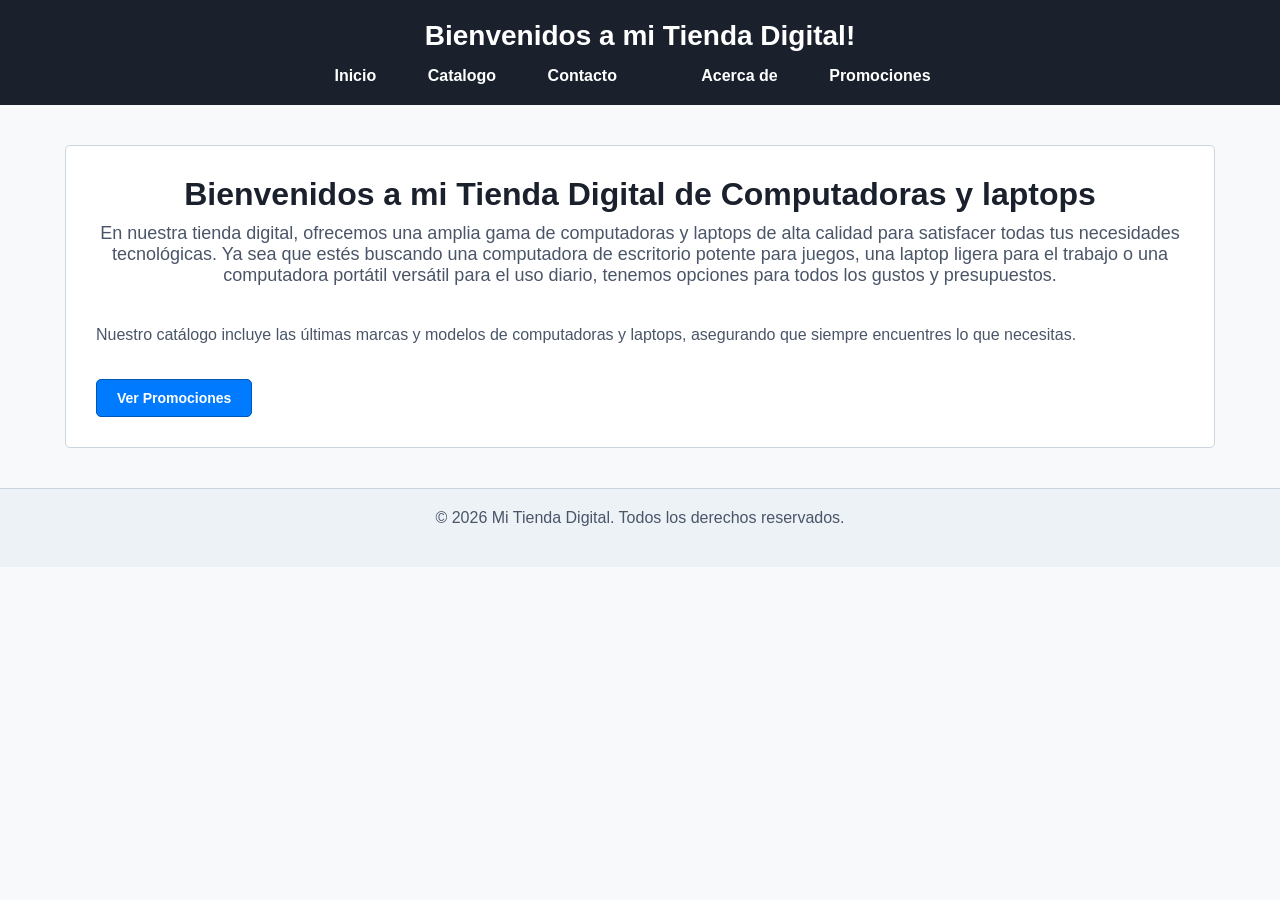
<file: Index.html>
<!DOCTYPE html>
<html lang="es">
<head>
    <meta charset="UTF-8">
    <meta name="viewport" content="width=device-width, initial-scale=1.0">
    <title> Inicio</title>
    <link rel="stylesheet" href="estilos.css">
</head>
<body>
    <header id="MenuPrincipal">
        <h1>Bienvenidos a mi Tienda Digital!</h1>
        <nav>
            <ul>
                <li><a href="Index.html">Inicio</a></li>
                <li><a href="catalogo.html">Catalogo</a></li>
                <li><a href="contactos.html">Contacto</a></li>dsss
                <li><a href="acerca.html">Acerca de</a></li>
               <li><a href="promociones.html">Promociones</a></li>
            </ul>
        </nav>
    </header>
    <main class="Contenido-principal">
        <h1 class="Titulo-Pagina">Bienvenidos a mi Tienda Digital de Computadoras y laptops</h1>
        <p class="subtitulo-pagina">En nuestra tienda digital, ofrecemos una amplia gama de computadoras y laptops de alta calidad para satisfacer todas tus necesidades tecnológicas. Ya sea que estés buscando una computadora de escritorio potente para juegos, una laptop ligera para el trabajo o una computadora portátil versátil para el uso diario, tenemos opciones para todos los gustos y presupuestos.</p>
        <p>Nuestro catálogo incluye las últimas marcas y modelos de computadoras y laptops, asegurando que siempre encuentres lo que necesitas.</p>
        <a href="promociones.html">
        <button class="boton-accion">Ver Promociones</button>
        </a>
    </main>
    <footer id="Piepagina">
        <p>© 2026 Mi Tienda Digital. Todos los derechos reservados.</p>
    </footer>
</body>
</html>
</file>
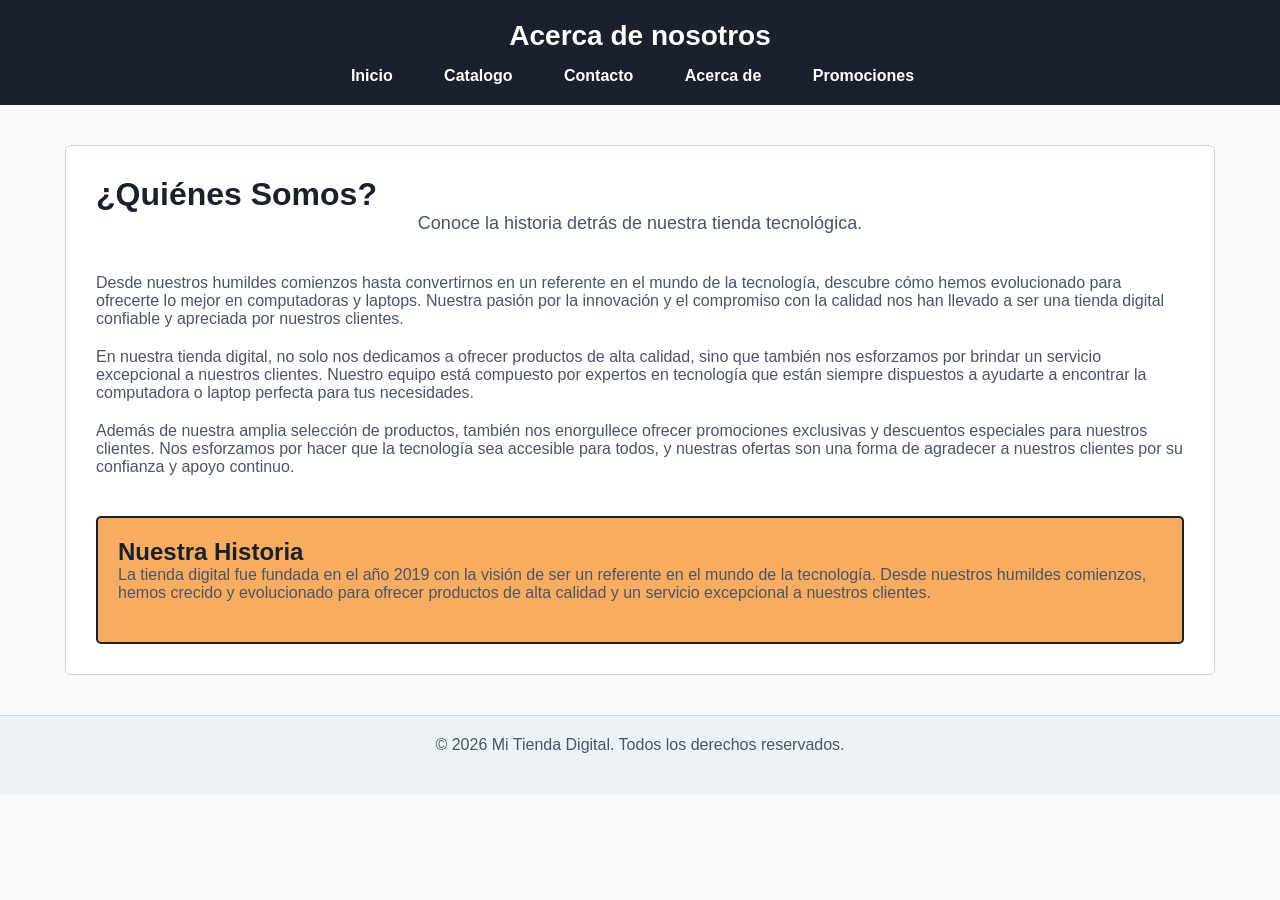
<file: acerca.html>
<!DOCTYPE html>
<html lang="es">
<head>
    <meta charset="UTF-8">
    <meta name="viewport" content="width=device-width, initial-scale=1.0">
    <title>Acerca de nosotros</title>
    <link rel="stylesheet" href="estilos.css">
</head>
<body>
    <header id="MenuPrincipal">
        <h1>Acerca de nosotros</h1>
        <nav>
            <ul>
                <li><a href="Index.html">Inicio</a></li>
                <li><a href="catalogo.html">Catalogo</a></li>
                <li><a href="contactos.html">Contacto</a></li>
                <li><a href="acerca.html">Acerca de</a></li>
                <li><a href="promociones.html">Promociones</a></li>
            </ul>
        </nav>
    </header>
    
    <main class="contenedor-seccion bloque-nosotros">
        <h1 class="titulo-pagina">¿Quiénes Somos?</h1>
        <p class="subtitulo-pagina">Conoce la historia detrás de nuestra tienda tecnológica.</p>
        
        <p>Desde nuestros humildes comienzos hasta convertirnos en un referente en el mundo de la tecnología, descubre cómo hemos evolucionado para ofrecerte lo mejor en computadoras y laptops. Nuestra pasión por la innovación y el compromiso con la calidad nos han llevado a ser una tienda digital confiable y apreciada por nuestros clientes.</p>
        <p>En nuestra tienda digital, no solo nos dedicamos a ofrecer productos de alta calidad, sino que también nos esforzamos por brindar un servicio excepcional a nuestros clientes. Nuestro equipo está compuesto por expertos en tecnología que están siempre dispuestos a ayudarte a encontrar la computadora o laptop perfecta para tus necesidades.</p>
        <p>Además de nuestra amplia selección de productos, también nos enorgullece ofrecer promociones exclusivas y descuentos especiales para nuestros clientes. Nos esforzamos por hacer que la tecnología sea accesible para todos, y nuestras ofertas son una forma de agradecer a nuestros clientes por su confianza y apoyo continuo.</p>
        
        <section class="seccion-historia">
            <h2>Nuestra Historia</h2>
            <p>La tienda digital fue fundada en el año 2019 con la visión de ser un referente en el mundo de la tecnología. Desde nuestros humildes comienzos, hemos crecido y evolucionado para ofrecer productos de alta calidad y un servicio excepcional a nuestros clientes.</p>
        </section>
    </main>

    <footer id="Piepagina">
        <p>© 2026 Mi Tienda Digital. Todos los derechos reservados.</p>
    </footer>
</body>
</html>
</file>
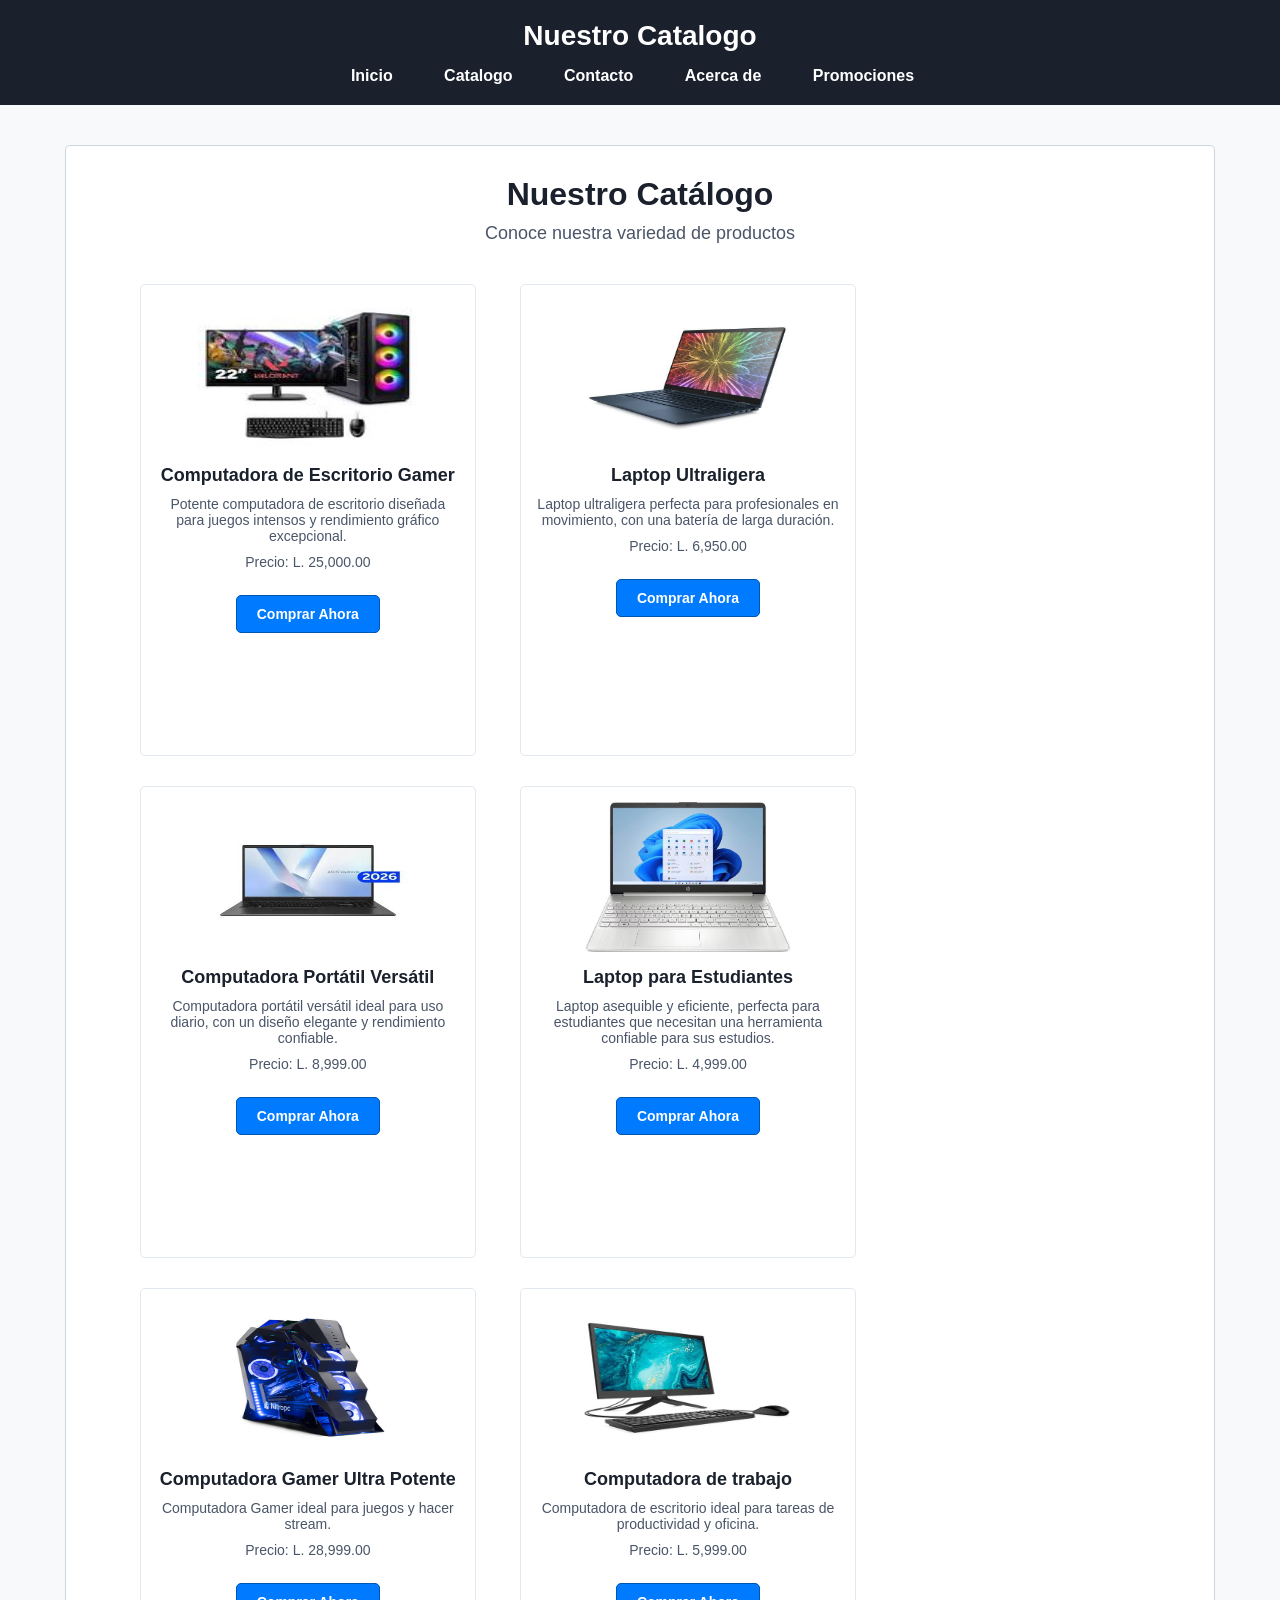
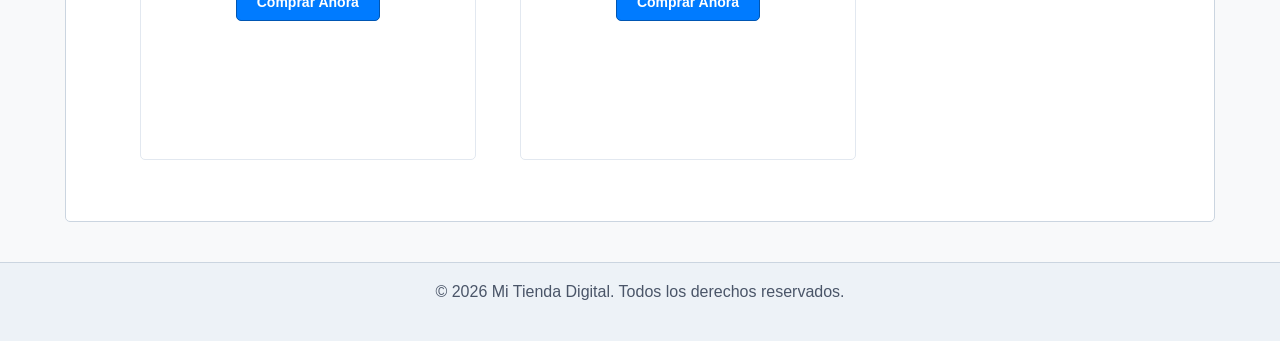
<file: catalogo.html>
<!DOCTYPE html>
<html lang="es">
<head>
    <meta charset="UTF-8">
    <meta name="viewport" content="width=device-width, initial-scale=1.0">
    <title>Nuestro Catalogo</title>
    <link rel="stylesheet" href="estilos.css">
</head>
<body>
    <header id="MenuPrincipal">
        <h1>Nuestro Catalogo</h1>
        <nav>
            <ul>
                <li><a href="Index.html">Inicio</a></li>
                <li><a href="catalogo.html">Catalogo</a></li>
                <li><a href="contactos.html">Contacto</a></li>
                <li><a href="acerca.html">Acerca de</a></li>
                <li><a href="promociones.html">Promociones</a></li>
            </ul>
        </nav>
    </header>

    <main class="Contenido-principal">
        <h1 class="Titulo-Pagina">Nuestro Catálogo</h1>
        <p class="subtitulo-pagina">Conoce nuestra variedad de productos</p>

        <div class="cuadricula-productos">
            <article class="producto">
                <img src="../PROYECTO FINAL/Imagenes/Computadora de Escritorio Gamer.jpg" alt="Computadora de Escritorio Gamer">
                <h2>Computadora de Escritorio Gamer</h2>
                <p>Potente computadora de escritorio diseñada para juegos intensos y rendimiento gráfico excepcional.</p>
                <p>Precio: L. 25,000.00</p>
                <a href="https://www.paypal.com/hn/webapps/mpp/requesting-payments">
                    <button class="boton-accion">Comprar Ahora</button>
                </a>
            </article>

            <article class="producto">
                <img src="../PROYECTO FINAL/Imagenes/Laptop Ultraligera.jpg" alt="Laptop Ultraligera">
                <h2>Laptop Ultraligera</h2>
                <p>Laptop ultraligera perfecta para profesionales en movimiento, con una batería de larga duración.</p>
                <p>Precio: L. 6,950.00</p>
                <a href="https://www.paypal.com/hn/webapps/mpp/requesting-payments">
                    <button class="boton-accion">Comprar Ahora</button>
                </a>
            </article>

            <article class="producto">
                <img src="../PROYECTO FINAL/Imagenes/Computadora Portátil Versátil.jpg" alt="Computadora Portátil Versátil">
                <h2>Computadora Portátil Versátil</h2>
                <p>Computadora portátil versátil ideal para uso diario, con un diseño elegante y rendimiento confiable.</p>
                <p>Precio: L. 8,999.00</p>
                <a href="https://www.paypal.com/hn/webapps/mpp/requesting-payments">
                    <button class="boton-accion">Comprar Ahora</button>
                </a>
            </article>

            <article class="producto">
                <img src="../PROYECTO FINAL/Imagenes/Laptop para Estudiantes.jpg" alt="Laptop para Estudiantes">
                <h2>Laptop para Estudiantes</h2>
                <p>Laptop asequible y eficiente, perfecta para estudiantes que necesitan una herramienta confiable para sus estudios.</p>
                <p>Precio: L. 4,999.00</p>
                <a href="https://www.paypal.com/hn/webapps/mpp/requesting-payments">
                    <button class="boton-accion">Comprar Ahora</button>
                </a>
            </article>

            <article class="producto">
                <img src="../PROYECTO FINAL/Imagenes/Computadora Gamer Ultra Potente.jpg" alt="Computadora Gamer Ultra Potente">
                <h2>Computadora Gamer Ultra Potente</h2>
                <p>Computadora Gamer ideal para juegos y hacer stream.</p>
                <p>Precio: L. 28,999.00</p>
                <a href="https://www.paypal.com/hn/webapps/mpp/requesting-payments">
                    <button class="boton-accion">Comprar Ahora</button>
                </a>
            </article>

            <article class="producto">
                <img src="../PROYECTO FINAL/Imagenes/Computadora de trabajo.jpg" alt="Computadora de Trabajo">
                <h2>Computadora de trabajo</h2>
                <p>Computadora de escritorio ideal para tareas de productividad y oficina.</p>
                <p>Precio: L. 5,999.00</p>
                <a href="https://www.paypal.com/hn/webapps/mpp/requesting-payments">
                    <button class="boton-accion">Comprar Ahora</button>
                </a>
            </article>
        </div>

        <div class="limpiador"></div>
    </main>

    <footer id="Piepagina">
        <p>© 2026 Mi Tienda Digital. Todos los derechos reservados.</p>
    </footer>
</body>
</html>
</file>
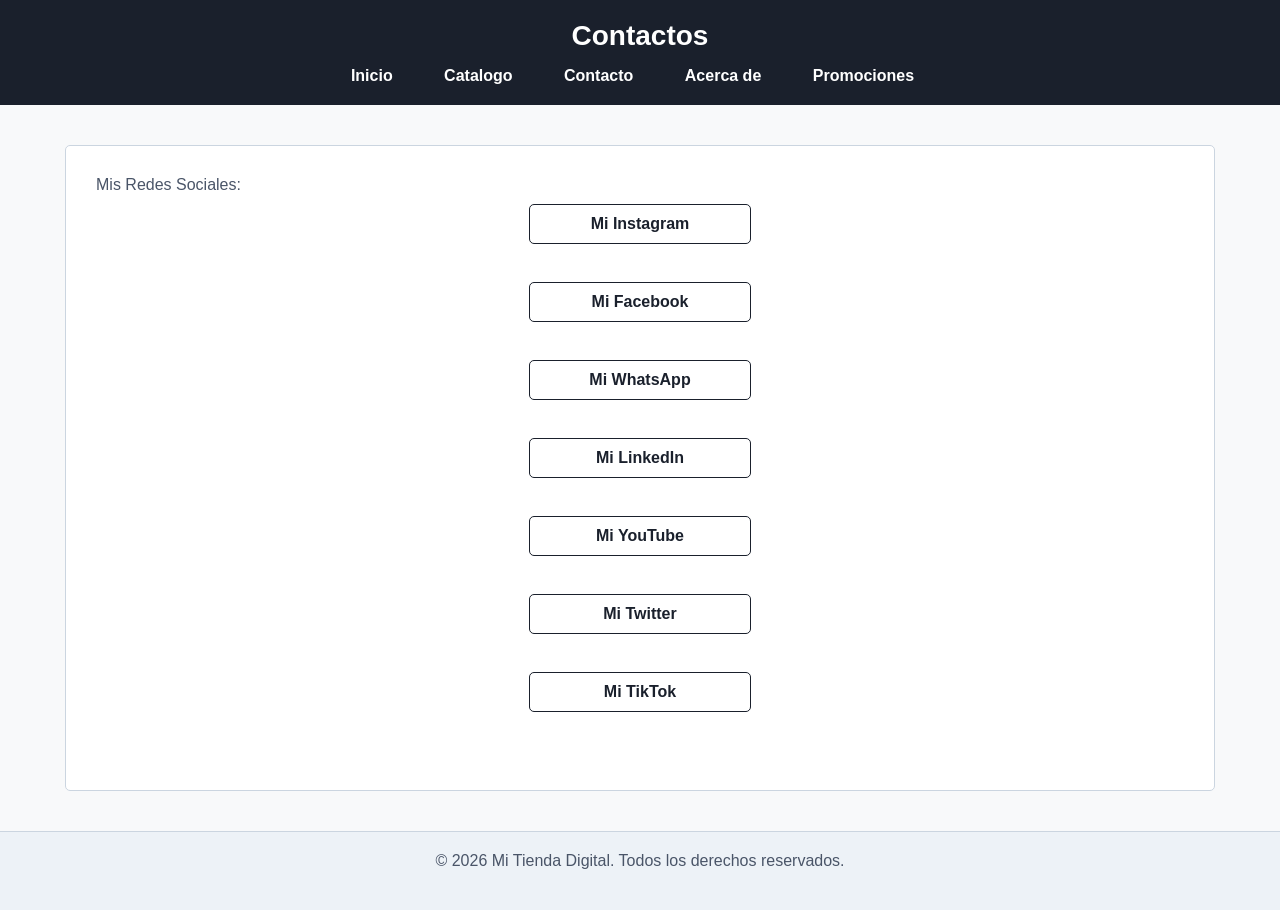
<file: contactos.html>
<!DOCTYPE html>
<html lang="es">
<head>
    <meta charset="UTF-8">
    <meta name="viewport" content="width=device-width, initial-scale=1.0">
    <title>Contactos</title>
    <link rel="stylesheet" href="estilos.css" >
</head>
<body>
    <header id="MenuPrincipal">
        <h1>Contactos</h1>
        <nav>
            <ul>
                <li><a href="Index.html">Inicio</a></li>
                <li><a href="catalogo.html">Catalogo</a></li>
                <li><a href="contactos.html">Contacto</a></li>
                <li><a href="acerca.html">Acerca de</a></li>
               <li><a href="promociones.html">Promociones</a></li>
            </ul>
        </nav>
    </header>
    <main class="Contenido-principal">
       
            <p>Mis Redes Sociales:<br>
                <a href="https://www.instagram.com/explore/">Mi Instagram</a><br>
                <a href="https://web.facebook.com/?locale=es_LA&_rdc=1&_rdr#">Mi Facebook</a><br>
                <a href="https://www.whatsapp.com/download/desktop?lang=es">Mi WhatsApp</a><br>
                <a href="https://www.linkedin.com/">Mi LinkedIn</a><br>
                <a href="https://www.youtube.com/">Mi YouTube</a><br>
                <a href="https://www.twitter.com/">Mi Twitter</a><br>
                <a href="https://www.tiktok.com/es/">Mi TikTok</a><br>
              
            </p>
        </section>
        
</main>
    <footer id="Piepagina">
        <p>© 2026 Mi Tienda Digital. Todos los derechos reservados.</p>
    </footer>
</body>
</html>
</file>
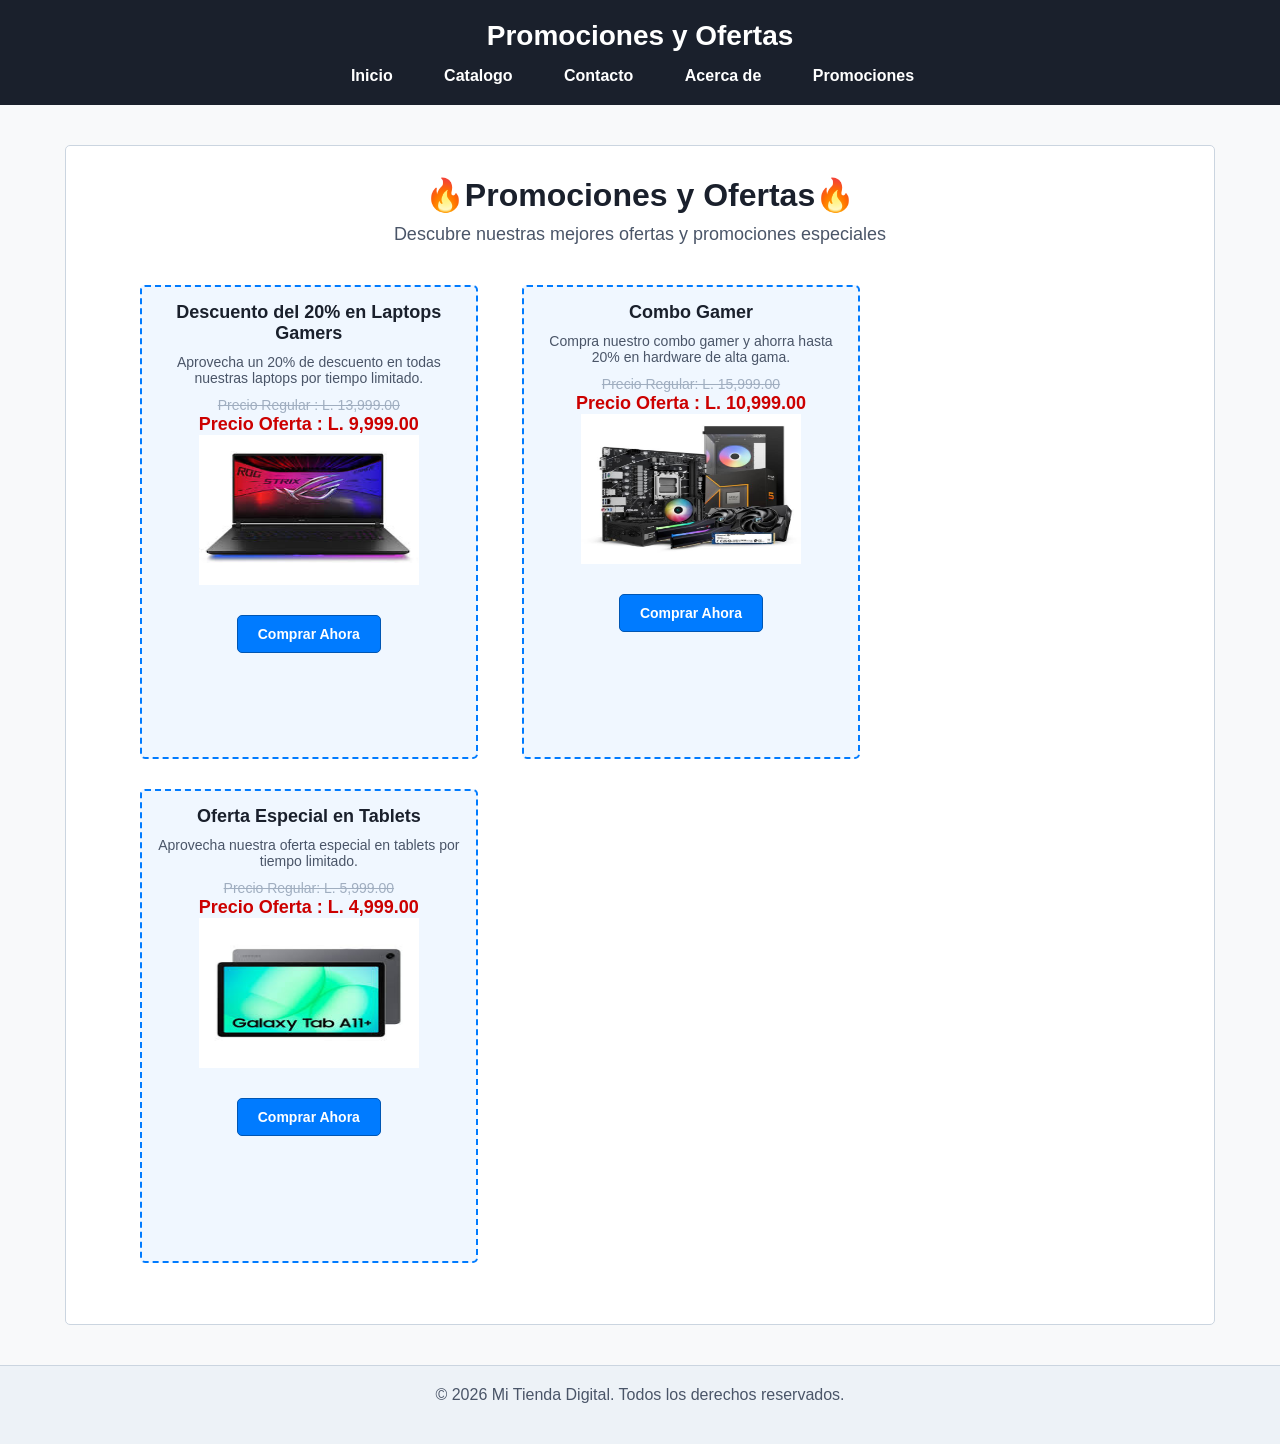
<file: promociones.html>
<!DOCTYPE html>
<html lang="es">
<head>
    <meta charset="UTF-8">
    <meta name="viewport" content="width=device-width, initial-scale=1.0">
    <title>Promociones</title>
  <link rel="stylesheet" href="estilos.css" >
</head>
<body>
    <header id="MenuPrincipal">
        <h1>Promociones y Ofertas</h1>
        <nav>
            <ul>
                <li><a href="Index.html">Inicio</a></li>
                <li><a href="catalogo.html">Catalogo</a></li>
                <li><a href="contactos.htmls">Contacto</a></li>
                <li><a href="acerca.html">Acerca de</a></li>
               <li><a href="promociones.html">Promociones</a></li>
            </ul>
        </nav>
    </header>

<main class="Contenido-principal">
    <h1 class="Titulo-Pagina">🔥Promociones y Ofertas🔥</h1>         
<p class="subtitulo-pagina">Descubre nuestras mejores ofertas y promociones especiales</p>

<div class="cuadricula-promociones">

    <article class="producto tarjeta-promocion">
        <h2>Descuento del 20% en Laptops Gamers</h2>
        <p>Aprovecha un 20% de descuento en todas nuestras laptops por tiempo limitado.</p>
        <span class="precio-Original">Precio Regular : L. 13,999.00</span> <br>
        <span class="precio-oferta"> Precio Oferta : L. 9,999.00</span>
              <img src="../PROYECTO FINAL/Imagenes/Promociones/Promocion 1.jpg" alt="Promoción 1">

              <a href="https://www.paypal.com/hn/webapps/mpp/requesting-payments">
                <button class="boton-accion">Comprar Ahora</button>
              </a>
</article>

<article class="producto tarjeta-promocion">
    <h2>Combo Gamer</h2>
    <p>Compra nuestro combo gamer y ahorra hasta 20% en hardware de alta gama.</p>
    <span class="precio-Original">Precio Regular: L. 15,999.00</span> <br>
    <span class="precio-oferta">Precio Oferta : L. 10,999.00</span>
        <img src="../PROYECTO FINAL/Imagenes/Promociones/promocion 2.jpg" alt="Promoción 2">
          <a href="https://www.paypal.com/hn/webapps/mpp/requesting-payments">
                <button class="boton-accion">Comprar Ahora</button>
              </a>
</article>

<article class="producto tarjeta-promocion">
    <h2>Oferta Especial en Tablets</h2>
    <p>Aprovecha nuestra oferta especial en tablets por tiempo limitado.</p>
    <span class="precio-Original">Precio Regular: L. 5,999.00</span> <br>
    <span class="precio-oferta">Precio Oferta : L. 4,999.00</span>
        <img src="../PROYECTO FINAL/Imagenes/Promociones/promocion 3.jpg" alt="Promoción 3">
          <a href="https://www.paypal.com/hn/webapps/mpp/requesting-payments">
                <button class="boton-accion">Comprar Ahora</button>
              </a>
</article>




<div class="limpiador"></div>
</main>

    <footer id="Piepagina">
        <p>© 2026 Mi Tienda Digital. Todos los derechos reservados.</p>
    </footer>
</body>
</html>
</file>
<file: estilos.css>
* {
    margin: 0px;
    padding: 0px;
}
body {
    font-family: Arial, Tahoma, Verdana, sans-serif;
    background-color: #f8f9fa;
    color: #1a202c;
}
#MenuPrincipal {
    background-color: #1a202c;
    padding: 20px;
    text-align: center;
}
#MenuPrincipal h1 {
    color: #ffffff;
    font-size: 28px;
    margin-bottom: 15px;
}
#MenuPrincipal nav ul {
    list-style: none;
}
#MenuPrincipal nav ul li {
    display: inline;
    margin-right: 15px;
}
#MenuPrincipal nav a:link, #MenuPrincipal nav a:visited {
    color: #ffffff;
    text-decoration: none;
    font-weight: bold;
    padding: 8px 16px;
}
#MenuPrincipal nav a:hover {
    background-color: #007bff;
    color: #ffffff;
    border-radius: 5px;
}
.Contenido-principal, .contenedor-seccion {
    width: 85%;
    max-width: 1200px;
    margin: 40px auto;
    padding: 30px;
    background-color: #ffffff;
    border: 1px solid #cbd5e0;
    border-radius: 5px;
}

.Titulo-Pagina {
    display: block;
    clear: both;
    font-size: 32px;
    color: #1a202c;
    margin-bottom: 10px;
    text-align: center;
}
.subtitulo-pagina {
    display: block;
    clear: both;
    font-size: 18px;
    color: #4a5568;
    margin-bottom: 40px;
    text-align: center;
}
p {
    color: #4a5568;
    margin-bottom: 20px;
    font-size: 16px;
}
.cuadricula-productos, .cuadricula-promociones {
    clear: both;
    display: block;
    width: 100%;
}
.producto {
    width: 28%;
    height: 440px;
    float: left;
    margin-left: 4%;
    margin-bottom: 30px;
    padding: 15px;
    background-color: #ffffff;
    border: 1px solid #e2e8f0;
    border-radius: 5px;
    text-align: center;
}
.producto img {
    width: 100%;
    max-width: 220px;
    height: 150px;
    display: block;
    margin: 0px auto 15px auto;
}
.producto h2 {
    font-size: 18px;
    color: #1a202c;
    margin-bottom: 10px;
}
.producto p, .Producto  p {
    font-size: 14px;
    margin-bottom: 10px;
}
.boton-accion, button {
    background-color: #007bff;
    color: #ffffff;
    border: 1px solid #0056b3;
    padding: 10px 20px;
    font-size: 14px;
    font-weight: bold;
    border-radius: 5px;
    cursor: pointer;
    margin-top: 15px;
    display: inline-block;
}
button:hover, .boton-accion:hover {
    background-color: #0056b3;
}
.tarjeta-promocion {
    border: 2px dashed #007bff;
    background-color: #f0f7ff;
}
.precio-Original {
    text-decoration: line-through;
    color: #a0aec0;
    font-size: 14px;
}
.precio-oferta {
    color: #cc0000;
    font-weight: bold;
    font-size: 18px;
}
.seccion-historia {
    margin-top: 40px;
    padding: 20px;
    background-color: #f7ac5f;
    border: 2px solid #1a202c;
    border-radius: 5px;
}
.Contenido-principal p a {
    display: block;
    width: 200px;
    margin: 10px auto;
    padding: 10px;
    background-color: #ffffff;
    color: #1a202c;
    border: 1px solid #1a202c;
    border-radius: 5px;
    text-decoration: none;
    font-weight: bold;
    text-align: center;
}

.limpiador {
    clear: both;
    display: block;
    height: 1px;
}

#Piepagina {
    clear: both;
    background-color: #edf2f7;
    color: #4a5568;
    text-align: center;
    padding: 20px;
    font-size: 14px;
    border-top: 1px solid #cbd5e0;
    margin-top: 40px;
}
</file>
